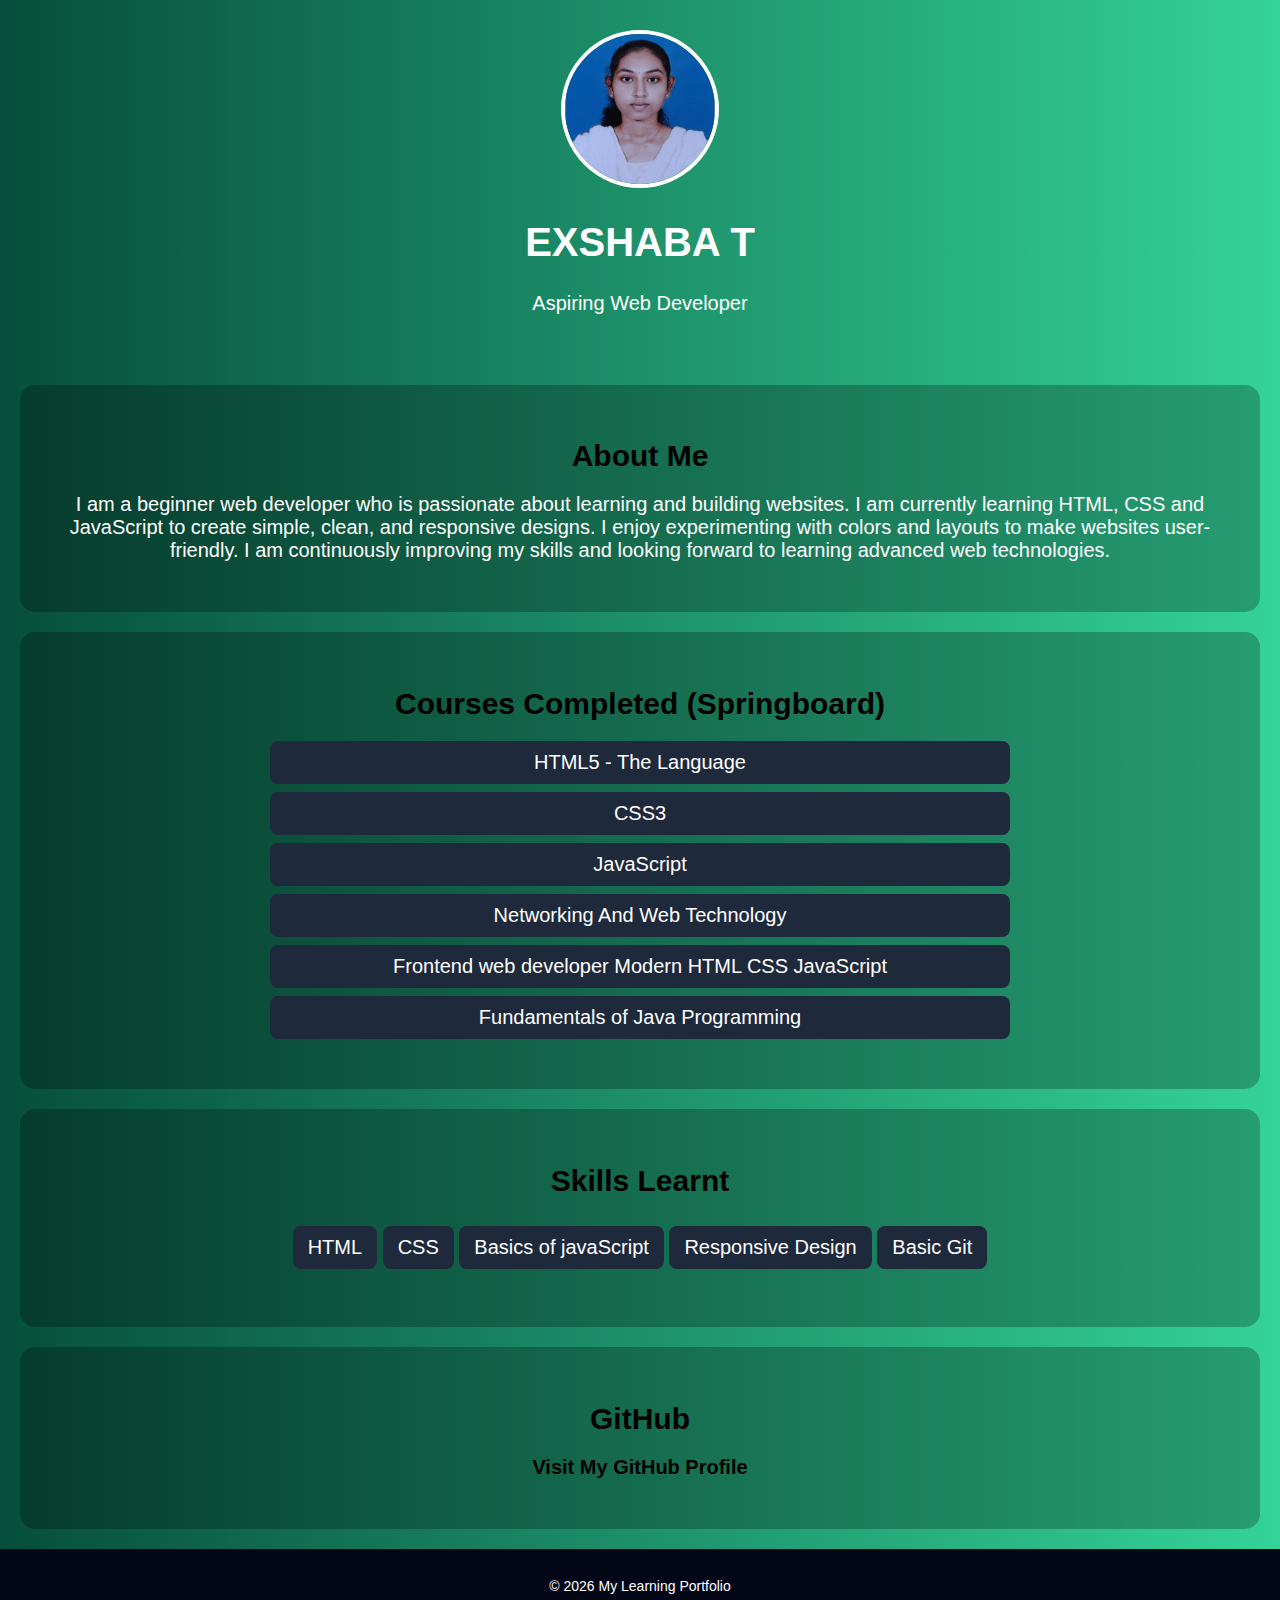
<file: index.html>
<!DOCTYPE html>
<html lang="en">
<head>
    <meta charset="UTF-8">
    <meta name="viewport" content="width=device-width, initial-scale=1.0">
    <title>My Learning Portfolio</title>
    <link rel="stylesheet" href="style.css">
</head>
<body>

    <!-- HEADER -->
    <header>
        <img src="photo.jpg" alt="My Photo" class="profile-img">
        <h1>EXSHABA T</h1>
        <p>Aspiring Web Developer</p>
    </header>

    <!-- INTRO SECTION -->
    <section>
        <h2>About Me</h2>
        <p>
           I am a beginner web developer who is passionate about learning and building websites.
           I am currently learning HTML, CSS and JavaScript to create simple, clean, and responsive designs.
           I enjoy experimenting with colors and layouts to make websites user-friendly.
           I am continuously improving my skills and looking forward to learning advanced web technologies.
       </p>
        
    </section>

    <!-- COURSES SECTION -->
    <section>
        <h2>Courses Completed (Springboard)</h2>
        <ul>
            <li>HTML5 - The Language</li>
            <li>CSS3</li>
            <li>JavaScript</li>
            <li>Networking And Web Technology</li>
            <li>Frontend web developer Modern HTML CSS JavaScript</li>
            <li>Fundamentals of Java Programming</li>
        </ul>
    </section>

    <!-- SKILLS SECTION -->
    <section>
        <h2>Skills Learnt</h2>
        <ul class="skills">
            <li>HTML</li>
            <li>CSS</li>
            <li>Basics of javaScript</li>
            <li>Responsive Design</li>
            <li>Basic Git</li>
        </ul>
    </section>

    <!-- GITHUB SECTION -->
    <section>
        <h2>GitHub</h2>
        <p>
            <a href="https://github.com/exshaba2006-creator" target="_blank">
                Visit My GitHub Profile
            </a>
        </p>
    </section>

    <!-- FOOTER -->
    <footer>
        <p>© 2026 My Learning Portfolio</p>
    </footer>

</body>
</html>
</file>
<file: style.css>
body {
    font-family: Arial, sans-serif;
    margin: 0;
    background: linear-gradient(to right, #064e3b, #34d399);
    color: #ffffff;
    text-align: center;
    font-size: 20px;
}


/* HEADER */
header {
    background: linear-gradient(to right, #064e3b, #34d399);
    padding: 30px 20px;
}

.profile-img {
    width: 150px;
    height: 150px;
    border-radius: 50%;
    border: 4px solid white;
}

/* SECTIONS */
section {
    background-color: rgba(0, 0, 0, 0.25);
    margin: 20px;
    border-radius: 15px;
    padding: 30px 20px;
}


h2 {
    color:black;
    margin-bottom: 15px;  
}

ul {
    list-style: none;
    padding: 0;
}

ul li {
    background-color: #1e293b;
    margin: 8px auto;
    padding: 10px;
    width: 60%;
    border-radius: 8px;
    font-size: 20px;
}

/* SKILLS */
.skills li {
    display: inline-block;
    width: auto;
    padding: 10px 15px;
}

/* LINKS */
a {
    color: black;
    text-decoration: none;
    font-weight: bold;
}

/* FOOTER */
footer {
    background-color: #020617;
    padding: 15px;
    font-size: 14px;
}
</file>
<file: portfolio/style.css>
body {
    font-family: Arial, sans-serif;
    margin: 0;
    background: linear-gradient(to right, #064e3b, #34d399);
    color: #ffffff;
    text-align: center;
    font-size: 20px;
}


/* HEADER */
header {
    background: linear-gradient(to right, #064e3b, #34d399);
    padding: 30px 20px;
}

.profile-img {
    width: 150px;
    height: 150px;
    border-radius: 50%;
    border: 4px solid white;
}

/* SECTIONS */
section {
    background-color: rgba(0, 0, 0, 0.25);
    margin: 20px;
    border-radius: 15px;
    padding: 30px 20px;
}


h2 {
    color:black;
    margin-bottom: 15px;  
}

ul {
    list-style: none;
    padding: 0;
}

ul li {
    background-color: #1e293b;
    margin: 8px auto;
    padding: 10px;
    width: 60%;
    border-radius: 8px;
    font-size: 20px;
}

/* SKILLS */
.skills li {
    display: inline-block;
    width: auto;
    padding: 10px 15px;
}

/* LINKS */
a {
    color: black;
    text-decoration: none;
    font-weight: bold;
}

/* FOOTER */
footer {
    background-color: #020617;
    padding: 15px;
    font-size: 14px;
}
</file>
